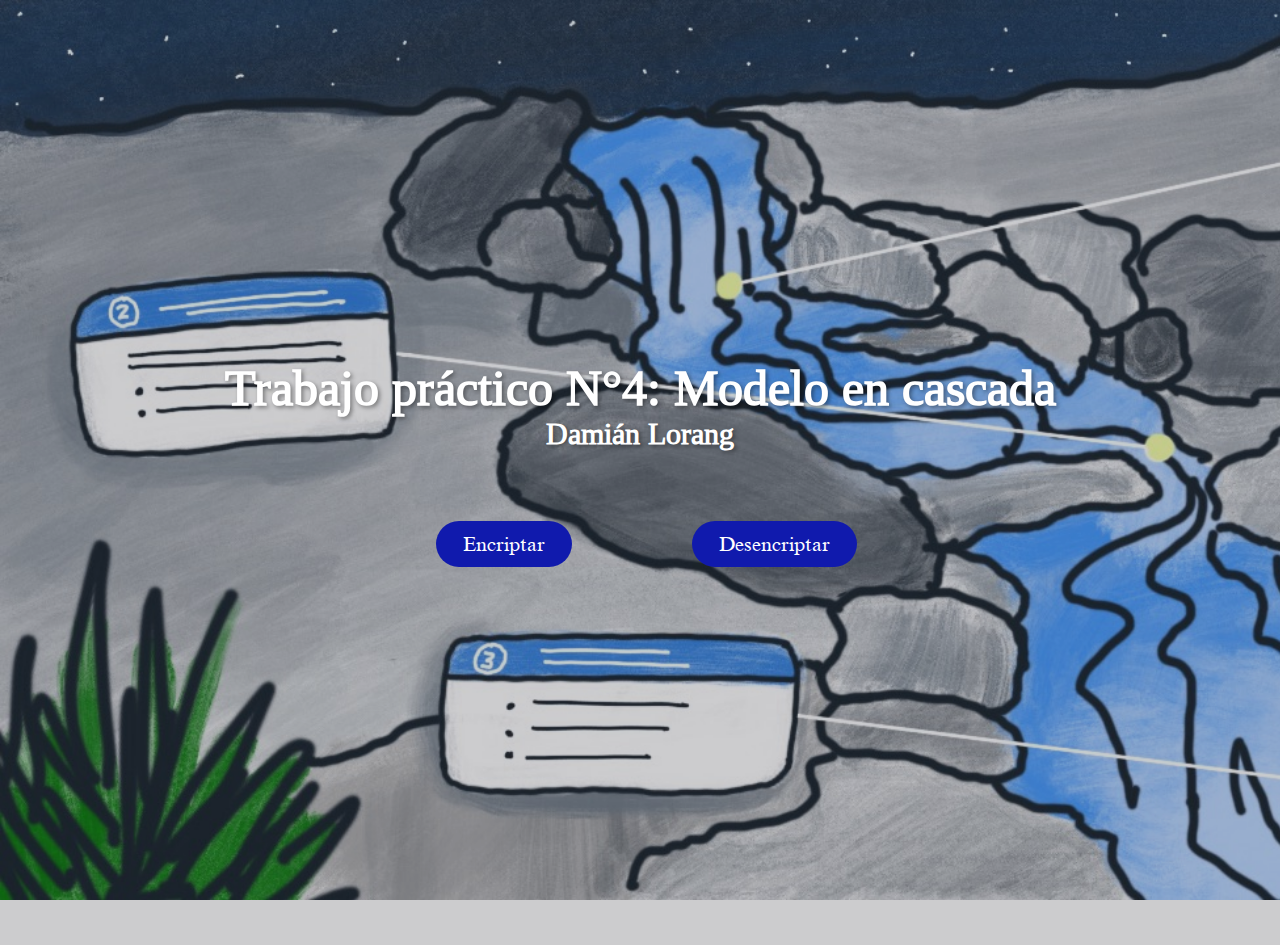
<file: index.html>
<!DOCTYPE html>
<html lang="es-ar">
<head>
    <meta charset="UTF-8">
    <meta http-equiv="X-UA-Compatible" content="IE=edge">
    <meta name="viewport" content="width=device-width, initial-scale=1.0">
    <title>Trabajo práctico 4</title>
    <link rel="stylesheet" href="CSS/style.css">
</head>
<body>
    <div class="papa">
        <div class="portada"></div>
        <div class="contenido">
            <div class="info">
                <h1>Trabajo práctico N°4: Modelo en cascada</h1>
                <h2>Damián Lorang</h2>
                <a href="encriptar.html">Encriptar</a>
                <a href="desencriptar.html">Desencriptar</a>
            </div>
        </div>
    </div>
</body>
</html>
</file>
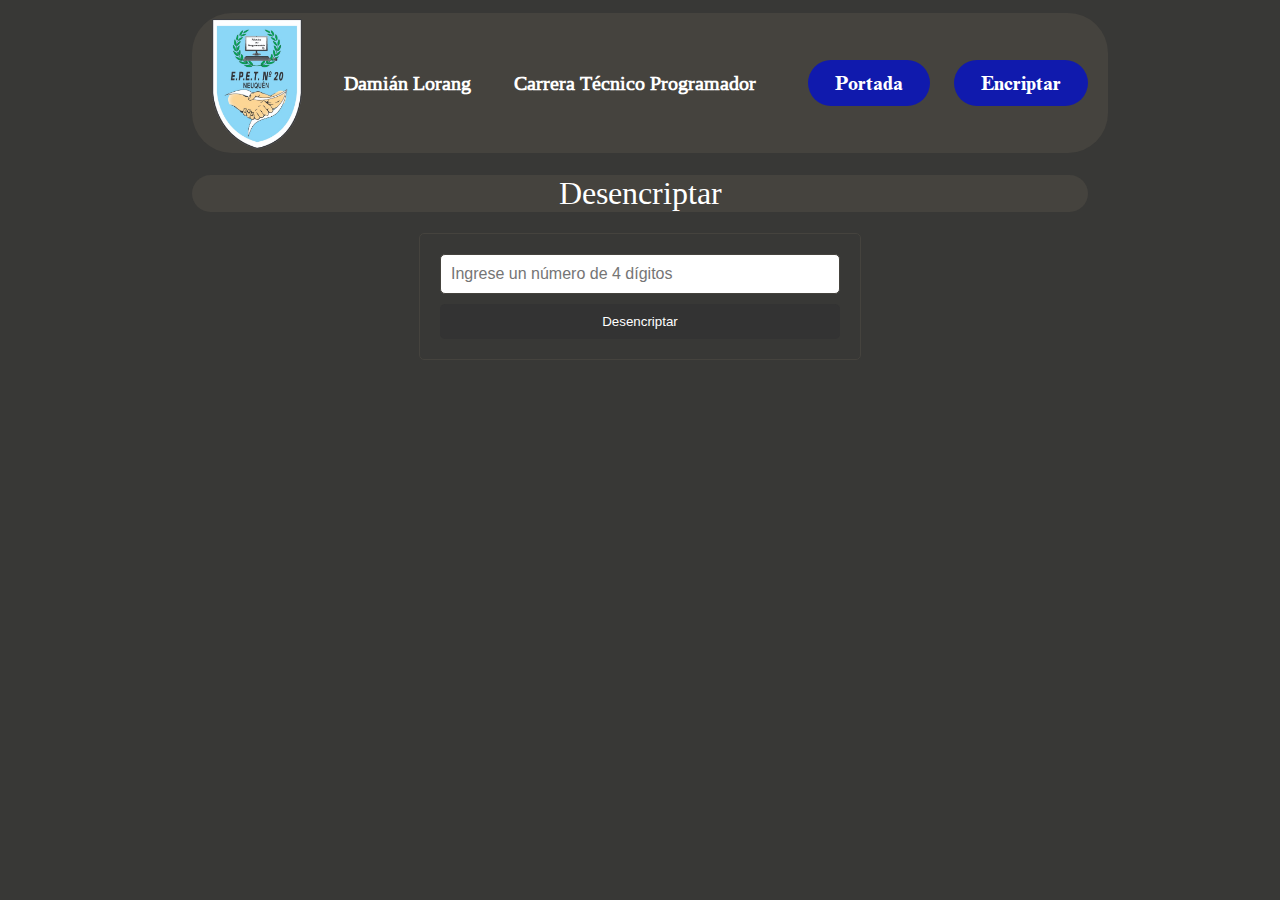
<file: desencriptar.html>
<!DOCTYPE html>
<html lang="es-ar">
<head>
    <meta charset="UTF-8">
    <meta http-equiv="X-UA-Compatible" content="IE=edge">
    <meta name="viewport" content="width=device-width, initial-scale=1.0">
    <title>Desencriptar</title>
    <link rel="stylesheet" href="CSS/style2.css">
</head>
<body>
    <div class="papa" id="comienzo">
        <header>
            <a href="http://epet20.com.ar/"><img src="IMG/logo.png" alt="Logo EPET 20" class="logo"></a>
            <h2>Damián Lorang</h2>
            <h2>Carrera Técnico Programador</h2>
            <nav>
            <a href="index.html" class="boton">Portada</a>
            <a href="encriptar.html" class="boton">Encriptar</a> 
            </nav>
        </header>
        <h1 id="dese">Desencriptar</h1>
        <form class="desencriptar">
            <input type="text" id="numero" inputmode="numeric" pattern="[0-9]{4}" oninput="validarInput()" maxlength="4" placeholder="Ingrese un número de 4 dígitos"/>
            <button type="button" onclick="desencriptarNumero()">Desencriptar</button>

            <p id="resultado" type="button" style="display: none;"></p>

            <button id="btn-copiar" type="button" onclick="copiarResultadoDesenc()" style="display: none;">Copiar número</button>
            <p id="mensaje-copiado" style="display: none;"></p>
        </form>   
    </div>
    <script src="JS/script.js"></script>
</body>
</html>
</file>
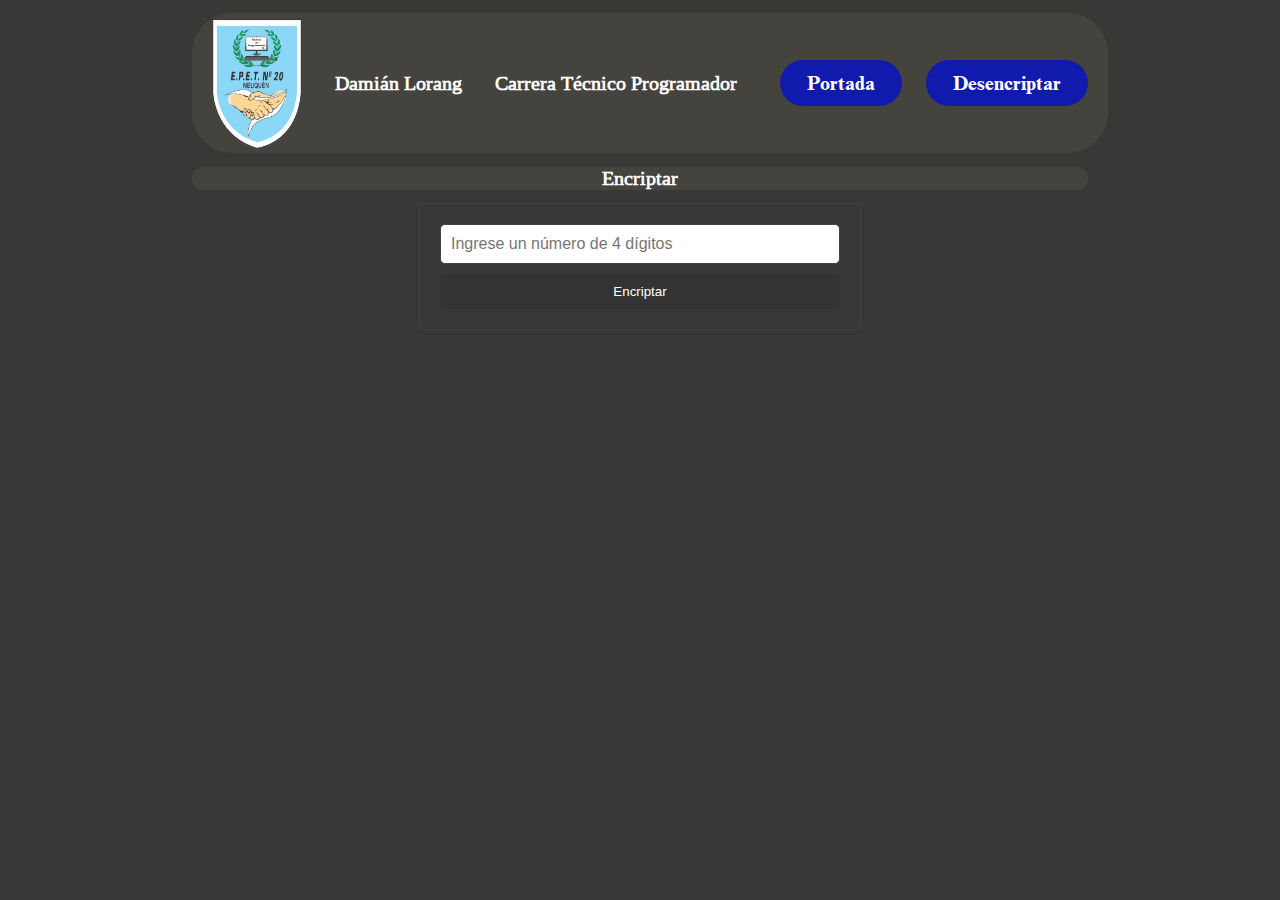
<file: encriptar.html>
<!DOCTYPE html>
<html lang="es-ar">
<head>
    <meta charset="UTF-8">
    <meta http-equiv="X-UA-Compatible" content="IE=edge">
    <meta name="viewport" content="width=device-width, initial-scale=1.0">
    <title>Encriptar</title>
    <link rel="stylesheet" href="CSS/style1.css">
</head>
<body>
    <div class="papa">
        <header>
            <a href="http://epet20.com.ar/"><img src="IMG/logo.png" alt="Logo EPET 20" class="logo"></a>
            <h2>Damián Lorang</h2>
            <h2>Carrera Técnico Programador</h2>
            <nav>
            <a href="index.html" class="boton">Portada</a>
            <a href="desencriptar.html" class="boton">Desencriptar</a> 
            </nav>
        </header>
        <h1 id="encr">Encriptar</h1>
        <form class="encriptar">
            <input type="text" id="numero" inputmode="numeric" pattern="[0-9]{4}" oninput="validarInput()" maxlength="4" placeholder="Ingrese un número de 4 dígitos"/>
            <button type="button" onclick="encriptarNumero()">Encriptar</button>

            <p id="resultado" type="button" style="display: none;"></p>

            <button id="btn-copiar" type="button" onclick="copiarResultadoEnc()" style="display: none;">Copiar número</button>
            <p id="mensaje-copiado" style="display: none;"></p>
        </form>    
    </div>
    <script src="./JS/script.js"></script>
</body>
</html>
</file>
<file: CSS/style.css>
/* Variables */
:root{
    --letra: #fff;
}
/* Fuentes */
@font-face {
    font-family: 'Liberation serif';
    src: url('../FUENTES/LiberationSerif-Regular.ttf');
    font-style: normal;
    font-weight: 400;
}
@font-face {
    font-family: 'Times New Roman';
    src: url('../FUENTES/Times New Roman.ttf');
    font-style: normal;
    font-weight: 400;
}
body{
    margin: 0;
    overflow: hidden;
}
/* Estilos */
.papa{
    width: 100%;
    height: 945px;
    position: relative;
}
.portada{
    width: 100%;
    height: 100%;
    background: url(../IMG/portada.png); /* Fuente de la imagen: https://www.lucidchart.com/blog/es/metodologia-gestion-proyectos-cascada */
    background-attachment: fixed;
    background-size: cover;
}
.contenido{
    top: 0;
    left: 0;
    position: absolute;
    width: 100%;
    height: 100%;
    display: flex;
    justify-content: center;
    align-items: center;
    background: rgba(0, 0, 11, 0.2);
}
.contenido .info{
    width: 100%;
    max-width: 400;
    text-align: center;
}
.contenido .info h1{
    color: var(--letra);
    font-size: 50px;
    text-shadow: 2px 2px 4px rgba(0, 0, 0, 0.4);
    margin: 0;
    padding: 0;
    letter-spacing: 0px;
    font-family: 'Liberation serif';
}
.contenido .info h2{
    color: var(--letra);
    font-size: 30px;
    text-shadow: 2px 2px 4px rgba(0, 0, 0, 0.4);
    margin: 0;
    margin-bottom: 70px;
    letter-spacing: 0px;
    font-family: 'Liberation serif';
}
/* Botones */
.contenido .info a{
    font-family: 'Times New Roman';
    display: inline-block;
    text-decoration: none;
    font-size: 20px;
    margin-left: 5%;
    margin-right: 4%;
    padding: 10px 25px;
    color: var(--letra);
    background: rgb(16, 26, 173);
    border-radius: 50px;
    margin-bottom: 20px;
    border: 2px solid transparent;
    transition: all 30ms ease;
    letter-spacing: 0px;
}
.contenido .info a:hover{
    font-size: 22px;
    border: 2px solid var(--letra);
}
</file>
<file: CSS/style2.css>
/* Variables */
:root{
    --boton: rgb(16, 26, 173);
    --letra: #fff;
    --fondo: rgb(69, 67, 62);
}
/* Fuentes */
@font-face {
    font-family: 'Liberation serif';
    src: url('../FUENTES/LiberationSerif-Regular.ttf');
    font-style: normal;
    font-weight: 200;
}
@font-face {
    font-family: 'Times New Roman';
    src: url('../FUENTES/Times New Roman.ttf');
    font-style: normal;
    font-weight: 200;
}
@font-face {
    font-family: 'Times New Roman Bold';
    src: url('../FUENTES/times new roman bold.ttf');
    font-style: normal;
    font-weight: 400;
}
/* Estilos */
body{
    margin: 0;
    color: var(--letra);
    font-family: 'Times New Roman';
    background-color: #383836;
    background-size: cover;
    background-repeat: no-repeat;
    background-position: center center;
    background-attachment: fixed;
}
.papa{
    width: 70%;
    height: 70%;
    margin: auto;
}
header{
    margin-top: 1.5%;
    display: flex;
    background-color: var(--fondo);
    height: 120px;
    width: 100%;
    justify-content: space-between;
    align-items: center;
    padding: 10px;
    border-radius: 40px;
}
header h2{
    font-family: 'Liberation Serif';
    font-style: normal;
    font-size: 20px;
}
a:link, a:visited, a:active {
    text-decoration:none;
}
.logo{
    width: 90px;
    margin-top: 5px;
    margin-left: 10px;
}
nav .boton{
    font-family: 'Times New Roman Bold';
    font-size: 20px;
    padding: 10px 25px;
    color: var(--letra);
    background: var(--boton);
    border-radius: 50px;
    border: 2px solid transparent;
    transition: all 30ms ease;
    letter-spacing: 0px;
    margin: 10px;
}
nav .boton:hover{
    font-size: 20px;
    border: 2px solid var(--letra);
}
#dese{
    width: 100%;
    text-align: center;
    border-radius: 40px;
    background-color: var(--fondo);
    position: relative;
    font-family: 'Liberation serif';
    font-size: 20;
    font-weight: 20; 
}

.desencriptar{
    border-radius: 40px;
    background-color: var(--fondo);
    position: relative;
    padding: 10px;
}

.desencriptar {
    display: flex;
    flex-direction: column;
    max-width: 400px;
    margin: 0 auto;
    padding: 20px;
    background-color: #383836;
    border: 1px solid var(--fondo);
    border-radius: 5px;
}

.desencriptar input[type="text"] {
    padding: 10px;
    margin-bottom: 10px;
    border: 1px solid var(--fondo);
    border-radius: 5px;
    font-size: 16px;
}

.desencriptar button {
    padding: 10px 20px;
    background-color: #333;
    color: #fff;
    border: none;
    border-radius: 5px;
    cursor: pointer;
}

.desencriptar label {
    margin-bottom: 5px;
}

.desencriptar p#resultado {
    margin-bottom: 10px;
    font-size: 16px;
}

#resultado{
    text-align: center;
}

#mensaje-copiado {
    text-align: center;
}
</file>
<file: CSS/style1.css>
/* Variables */
:root{
    --boton: rgb(16, 26, 173);
    --letra: #fff;
    --fondo: rgb(69, 67, 62);
}
/* Fuentes */
@font-face {
    font-family: 'Liberation serif';
    src: url('../FUENTES/LiberationSerif-Regular.ttf');
    font-style: normal;
    font-weight: 200;
}
@font-face {
    font-family: 'Times New Roman';
    src: url('../FUENTES/Times New Roman.ttf');
    font-style: normal;
    font-weight: 200;
}
@font-face {
    font-family: 'Times New Roman Bold';
    src: url('../FUENTES/times new roman bold.ttf');
    font-style: normal;
    font-weight: 400;
}
/* Estilos */
body{
    margin: 0;
    color: var(--letra);
    font-family: 'Times New Roman';
    background-color: #383836;
    background-size: cover;
    background-repeat: no-repeat;
    background-position: center center;
    background-attachment: fixed;
}
.papa{
    width: 70%;
    height: 70%;
    margin: auto;
}
header{
    margin-top: 1.5%;
    display: flex;
    background-color: var(--fondo);
    height: 120px;
    width: 100%;
    justify-content: space-between;
    align-items: center;
    padding: 10px;
    border-radius: 40px;
}
header h2{
    font-family: 'Liberation Serif';
    font-style: normal;
    font-size: 20px;
}
a:link, a:visited, a:active {
    text-decoration:none;
}
.logo{
    width: 90px;
    margin-top: 5px;
    margin-left: 10px;
}
nav .boton{
    font-family: 'Times New Roman Bold';
    font-size: 20px;
    padding: 10px 25px;
    color: var(--letra);
    background: var(--boton);
    border-radius: 50px;
    border: 2px solid transparent;
    transition: all 30ms ease;
    letter-spacing: 0px;
    margin: 10px;
}
nav .boton:hover{
    font-size: 20px;
    border: 2px solid var(--letra);
}
#encr{
    width: 100%;
    text-align: center;
    border-radius: 40px;
    background-color: var(--fondo);
    position: relative;
    font-family: 'Liberation serif';
    font-size: 20px;
    font-weight: 20px;
}
.encriptar{
    border-radius: 40px;
    background-color: var(--fondo);
    position: relative;
    padding: 10px;
}

.encriptar {
    display: flex;
    flex-direction: column;
    max-width: 400px;
    margin: 0 auto;
    padding: 20px;
    background-color: #383836;
    border: 1px solid var(--fondo);
    border-radius: 5px;
}

.encriptar input[type="text"] {
    padding: 10px;
    margin-bottom: 10px;
    border: 1px solid var(--fondo);
    border-radius: 5px;
    font-size: 16px;
}

.encriptar button {
    padding: 10px 20px;
    background-color: #333;
    color: #fff;
    border: none;
    border-radius: 5px;
    cursor: pointer;
}

.encriptar label {
    margin-bottom: 5px;
}

.encriptar p#resultado {
    margin-bottom: 10px;
    font-size: 16px;
}

#resultado{
    text-align: center;
}

#mensaje-copiado {
    text-align: center;
}
</file>
